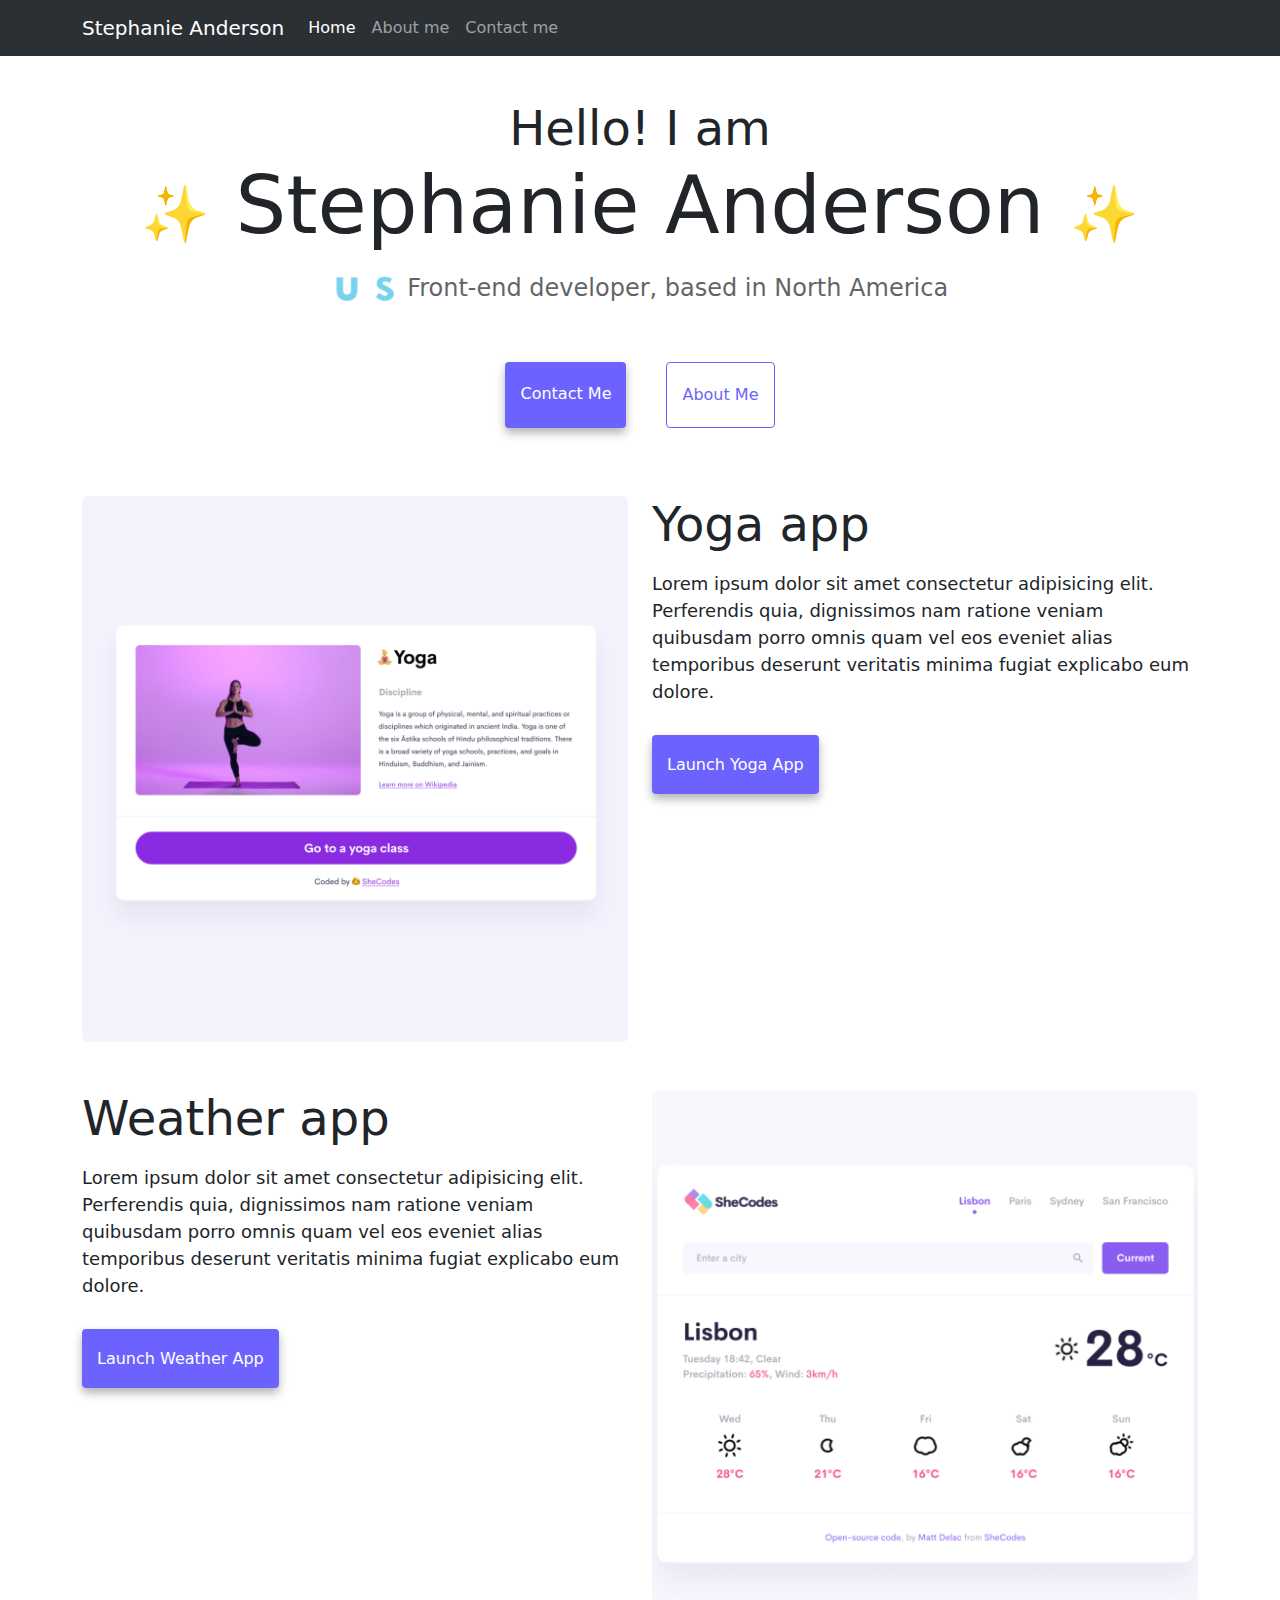
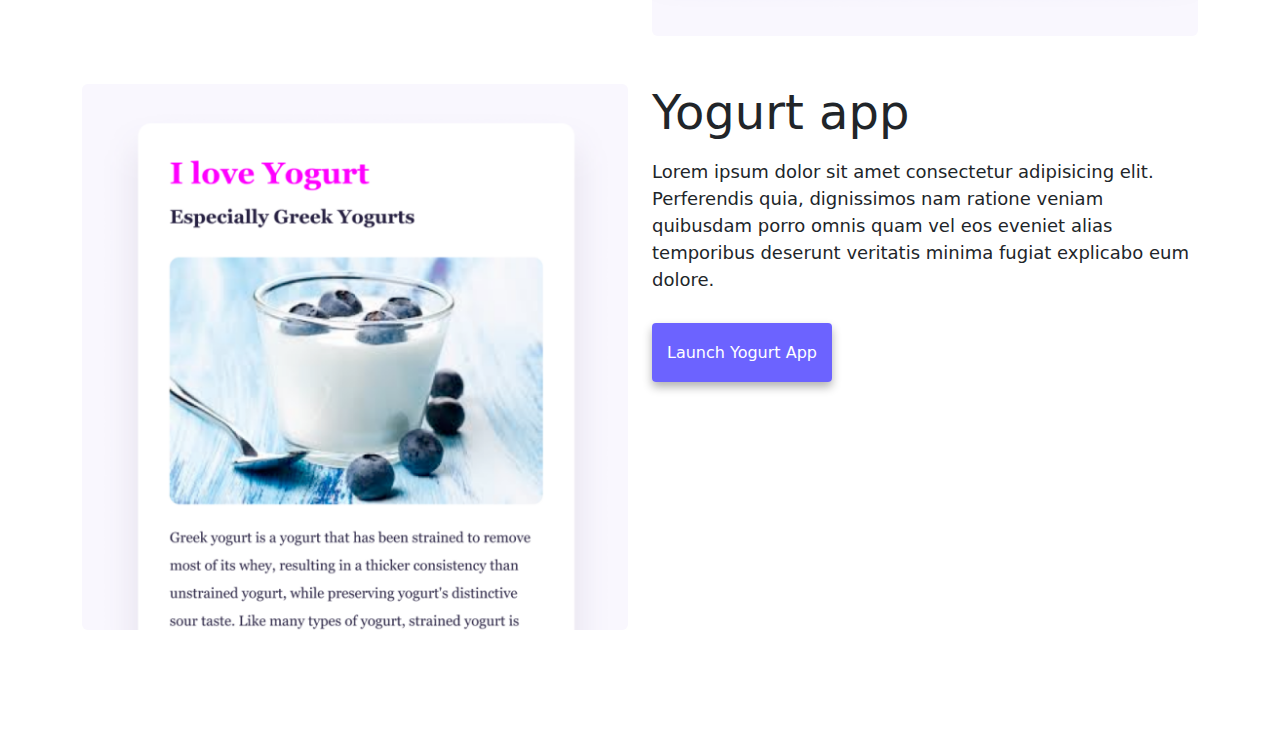
<file: index.html>
<!DOCTYPE html>
<html lang="en">
  <head>
    <meta charset="UTF-8" />
    <meta http-equiv="X-UA-Compatible" content="IE=edge" />
    <meta name="viewport" content="width=device-width, initial-scale=1.0" />
    <meta
      name="description"
      content="using advanced tools to build your dream website"
    />
    <link
      href="https://cdn.jsdelivr.net/npm/bootstrap@5.3.3/dist/css/bootstrap.min.css"
      rel="stylesheet"
      integrity="sha384-QWTKZyjpPEjISv5WaRU9OFeRpok6YctnYmDr5pNlyT2bRjXh0JMhjY6hW+ALEwIH"
      crossorigin="anonymous"
    />
    <script
      src="https://cdn.jsdelivr.net/npm/bootstrap@5.3.3/dist/js/bootstrap.bundle.min.js"
      integrity="sha384-YvpcrYf0tY3lHB60NNkmXc5s9fDVZLESaAA55NDzOxhy9GkcIdslK1eN7N6jIeHz"
      crossorigin="anonymous"
    ></script>

    <title>Stephanie Anderson | Front-end dev student</title>
    <link rel="stylesheet" href="style.css" />
  </head>
  <body>
    <nav
      class="navbar navbar-expand-lg bg-body-tertiary fixed-top"
      data-bs-theme="dark"
    >
      <div class="container">
        <a class="navbar-brand" href="index.html">Stephanie Anderson</a>
        <button
          class="navbar-toggler"
          type="button"
          data-bs-toggle="collapse"
          data-bs-target="#navbarNav"
          aria-controls="navbarNav"
          aria-expanded="false"
          aria-label="Toggle navigation"
        >
          <span class="navbar-toggler-icon"></span>
        </button>
        <div class="collapse navbar-collapse" id="navbarNav">
          <ul class="navbar-nav">
            <li class="nav-item">
              <a class="nav-link active" aria-current="page" href="index.html"
                >Home</a
              >
            </li>
            <li class="nav-item">
              <a class="nav-link" href="about.html">About me</a>
            </li>
            <li class="nav-item">
              <a class="nav-link" href="about.html#contact">Contact me</a>
            </li>
          </ul>
        </div>
      </div>
    </nav>
    <h2 class="text-center">Hello! I am</h2>
    <h1 class="text-center">
      <span class="stars">✨</span> Stephanie Anderson
      <span class="stars">✨</span>
    </h1>
    <h3 class="text-center">
      &#127482; &#127480; Front-end developer, based in North America
    </h3>
    <div class="navigation-links mb-5">
      <a
        href="about.html#contact"
        class="primary-link"
        title="click here for contact info"
        >Contact me</a
      >
      <a href="about.html" class="secondary-link" title="click here"
        >About me</a
      >
    </div>

    <div class="container">
      <div class="row">
        <div class="col-md-6">
          <img
            src="images/yoga.png"
            alt="yoga project"
            class="img-fluid rounded d-none d-md-block"
          />
        </div>
        <div class="col-md-6">
          <h2 class="mb-3">Yoga app</h2>
          <p>
            Lorem ipsum dolor sit amet consectetur adipisicing elit. Perferendis
            quia, dignissimos nam ratione veniam quibusdam porro omnis quam vel
            eos eveniet alias temporibus deserunt veritatis minima fugiat
            explicabo eum dolore.
          </p>
          <div class="mt-5 mb-5">
            <a href="#" class="primary-link project-link" title="Yoga project"
              >Launch yoga app</a
            >
          </div>
        </div>
      </div>
      <div class="row mt-5">
        <div class="col-md-6">
          <h2 class="mb-3">Weather app</h2>
          <p>
            Lorem ipsum dolor sit amet consectetur adipisicing elit. Perferendis
            quia, dignissimos nam ratione veniam quibusdam porro omnis quam vel
            eos eveniet alias temporibus deserunt veritatis minima fugiat
            explicabo eum dolore.
          </p>
          <div class="mb-5 mt-5">
            <a href="#" class="primary-link project-link" title="weather app"
              >Launch weather app</a
            >
          </div>
        </div>

        <div class="col-md-6">
          <img
            src="images/weather.png"
            alt="weather project"
            class="img-fluid rounded d-none d-md-block"
          />
        </div>
      </div>

      <div class="row mt-5">
        <div class="col-md-6">
          <img
            src="images/yogurt.png"
            alt="yogurt"
            class="img-fluid rounded d-none d-md-block"
          />
        </div>
        <div class="col-md-6">
          <h2 class="mb-3">Yogurt app</h2>
          <p>
            Lorem ipsum dolor sit amet consectetur adipisicing elit. Perferendis
            quia, dignissimos nam ratione veniam quibusdam porro omnis quam vel
            eos eveniet alias temporibus deserunt veritatis minima fugiat
            explicabo eum dolore.
          </p>
          <div class="mt-5">
            <a href="#" class="primary-link project-link" title="yogurt app"
              >Launch yogurt app</a
            >
          </div>
        </div>
      </div>
    </div>
  </body>
</html>
</file>
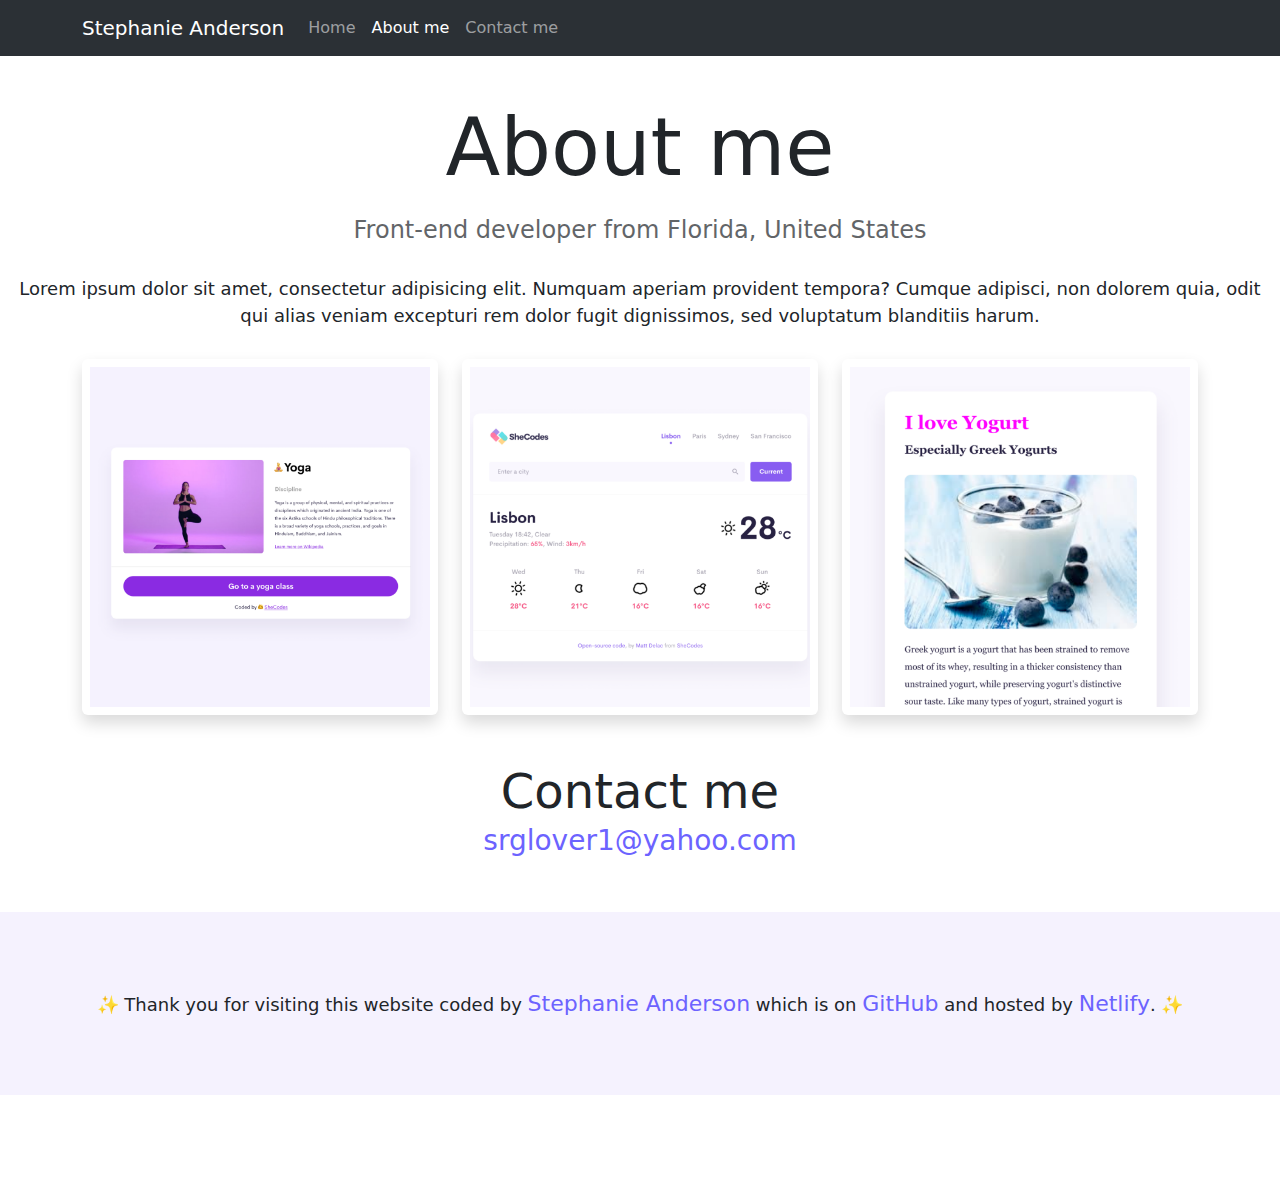
<file: about.html>
<!DOCTYPE html>
<html lang="en">
  <head>
    <meta charset="UTF-8" />
    <meta http-equiv="X-UA-Compatible" content="IE=edge" />
    <meta name="viewport" content="width=device-width, initial-scale=1.0" />
    <meta
      name="description"
      content="Stephanie Anderson is a front end developer student based in North America"
    />
    <link
      href="https://cdn.jsdelivr.net/npm/bootstrap@5.3.3/dist/css/bootstrap.min.css"
      rel="stylesheet"
      integrity="sha384-QWTKZyjpPEjISv5WaRU9OFeRpok6YctnYmDr5pNlyT2bRjXh0JMhjY6hW+ALEwIH"
      crossorigin="anonymous"
    />
    <script
      src="https://cdn.jsdelivr.net/npm/bootstrap@5.3.3/dist/js/bootstrap.bundle.min.js"
      integrity="sha384-YvpcrYf0tY3lHB60NNkmXc5s9fDVZLESaAA55NDzOxhy9GkcIdslK1eN7N6jIeHz"
      crossorigin="anonymous"
    ></script>

    <link rel="stylesheet" href="style.css" />
    <title>Stephanie Anderson | Front-end dev student</title>
  </head>
  <body>
    <nav
      class="navbar navbar-expand-lg bg-body-tertiary fixed-top"
      data-bs-theme="dark"
    >
      <div class="container">
        <a class="navbar-brand" href="index.html">Stephanie Anderson</a>
        <button
          class="navbar-toggler"
          type="button"
          data-bs-toggle="collapse"
          data-bs-target="#navbarNav"
          aria-controls="navbarNav"
          aria-expanded="false"
          aria-label="Toggle navigation"
        >
          <span class="navbar-toggler-icon"></span>
        </button>
        <div class="collapse navbar-collapse" id="navbarNav">
          <ul class="navbar-nav">
            <li class="nav-item">
              <a class="nav-link" aria-current="page" href="index.html">Home</a>
            </li>
            <li class="nav-item">
              <a class="nav-link active" href="about.html">About me</a>
            </li>
            <li class="nav-item">
              <a class="nav-link" href="about.html#contact">Contact me</a>
            </li>
          </ul>
        </div>
      </div>
    </nav>

    <h1 class="text-center">About me</h1>
    <h3 class="text-center">Front-end developer from Florida, United States</h3>
    <div class="about-paragraphs text-center">
      <p>
        Lorem ipsum dolor sit amet, consectetur adipisicing elit. Numquam
        aperiam provident tempora? Cumque adipisci, non dolorem quia, odit qui
        alias veniam excepturi rem dolor fugit dignissimos, sed voluptatum
        blanditiis harum.
      </p>
    </div>

    <div class="container">
      <div class="row">
        <div class="col-sm-4">
          <img
            src="images/yoga.png"
            class="img-fluid p-2 shadow rounded"
            alt="image of yoga pose"
          />
        </div>
        <div class="col-sm-4">
          <img
            src="images/weather.png"
            class="img-fluid p-2 shadow rounded"
            alt="image of weather project"
          />
        </div>
        <div class="col-sm-4">
          <img
            src="images/yogurt.png"
            class="img-fluid p-2 shadow rounded"
            alt="image of yogurt"
          />
        </div>
      </div>
    </div>

    <div id="contact" class="mt-5 mb-3">
      <h2 class="text-center">Contact me</h2>
      <a href="mailto:[email]" class="email-link"> srglover1@yahoo.com </a>

      <p class="contact-me-links">
        ✨ Thank you for visiting this website coded by
        <a href="https://github.com/IslaAdventura" target="_blank"
          >Stephanie Anderson</a
        >
        which is on
        <a
          href="https://github.com/IslaAdventura/advanced-tools"
          target="_blank"
          >GitHub</a
        >
        and hosted by
        <a href="https://jocular-meringue-a0585a.netlify.app/" target="_blank"
          >Netlify</a
        >. ✨
      </p>
    </div>
  </body>
</html>
</file>
<file: style.css>
:root {
  --primary-color: #6c63ff;
  --secondary-color: #f5f2fe;
  --box-shadow: 0 5px 10px rgba(0, 0, 0, 0.3);
}

body {
  margin: 100px 0;
}

h1,
h2,
h3 {
  margin: 0;
}

h1 {
  font-size: 80px;
}

h2 {
  font-size: 48px;
}

h3 {
  font-size: 24px;
  margin-top: 20px;
  opacity: 0.7;
}

p {
  font-size: 18px;
  line-height: 1.5;
}

.stars {
  font-size: 55px;
}

.navigation-links {
  display: flex;
  margin-top: 40px;
  justify-content: center;
}

.navigation-links a {
  margin: 20px;
}

.primary-link {
  background: var(--primary-color);
  border-radius: 4px;
  box-shadow: var(--box-shadow);
  color: white;
  padding: 20px 15px;
  text-decoration: none;
  text-transform: capitalize;
}

.primary-link:hover {
  color: white;
}

.secondary-link {
  border: 1px solid var(--primary-color);
  border-radius: 4px;
  color: var(--primary-color);
  padding: 20px 15px;
  text-decoration: none;
  text-transform: capitalize;
}

.contact-link {
  background: var(--primary-color);
  box-shadow: var(--box-shadow);
  color: white;
}

.about-link {
  color: var(--primary-color);
  border: 1px solid var(--primary-color);
}

.homepage-link {
  color: var(--primary-color);
  text-align: center;
  display: block;
}

.about-paragraphs {
  margin: 30px 0;
}

.about-paragraphs p {
  margin: 10px;
}

.email-link {
  display: flex;
  justify-content: center;
  color: var(--primary-color);
  font-size: 28px;
  text-decoration: none;
}

.email-link:hover {
  text-decoration: underline;
}

img-fluid {
  max-width: 100%;
  height: auto;
}

.rounded {
  border-radius: 25 rem !important;
}
.contact-me-links {
  background-color: #f5f2fe;
  justify-content: center;
  margin-top: 50px;
  padding: 75px 75px;
  text-align: center;
}
.contact-me-links a {
  margin-top: 50px;
  text-align: center;
  justify-content: center;
  color: var(--primary-color);
  font-size: 22px;
  text-decoration: none;
}

@media (max-width: 576px) {
  h1 {
    font-size: 56px;
  }
  .stars {
    font-size: 26px;
  }
  h2 {
    font-size: 28px;
    text-align: center;
  }
  p {
    text-align: center;
  }
  .project-link {
    display: block;
    margin: 0 20px;
    text-align: center;
  }
}
</file>
